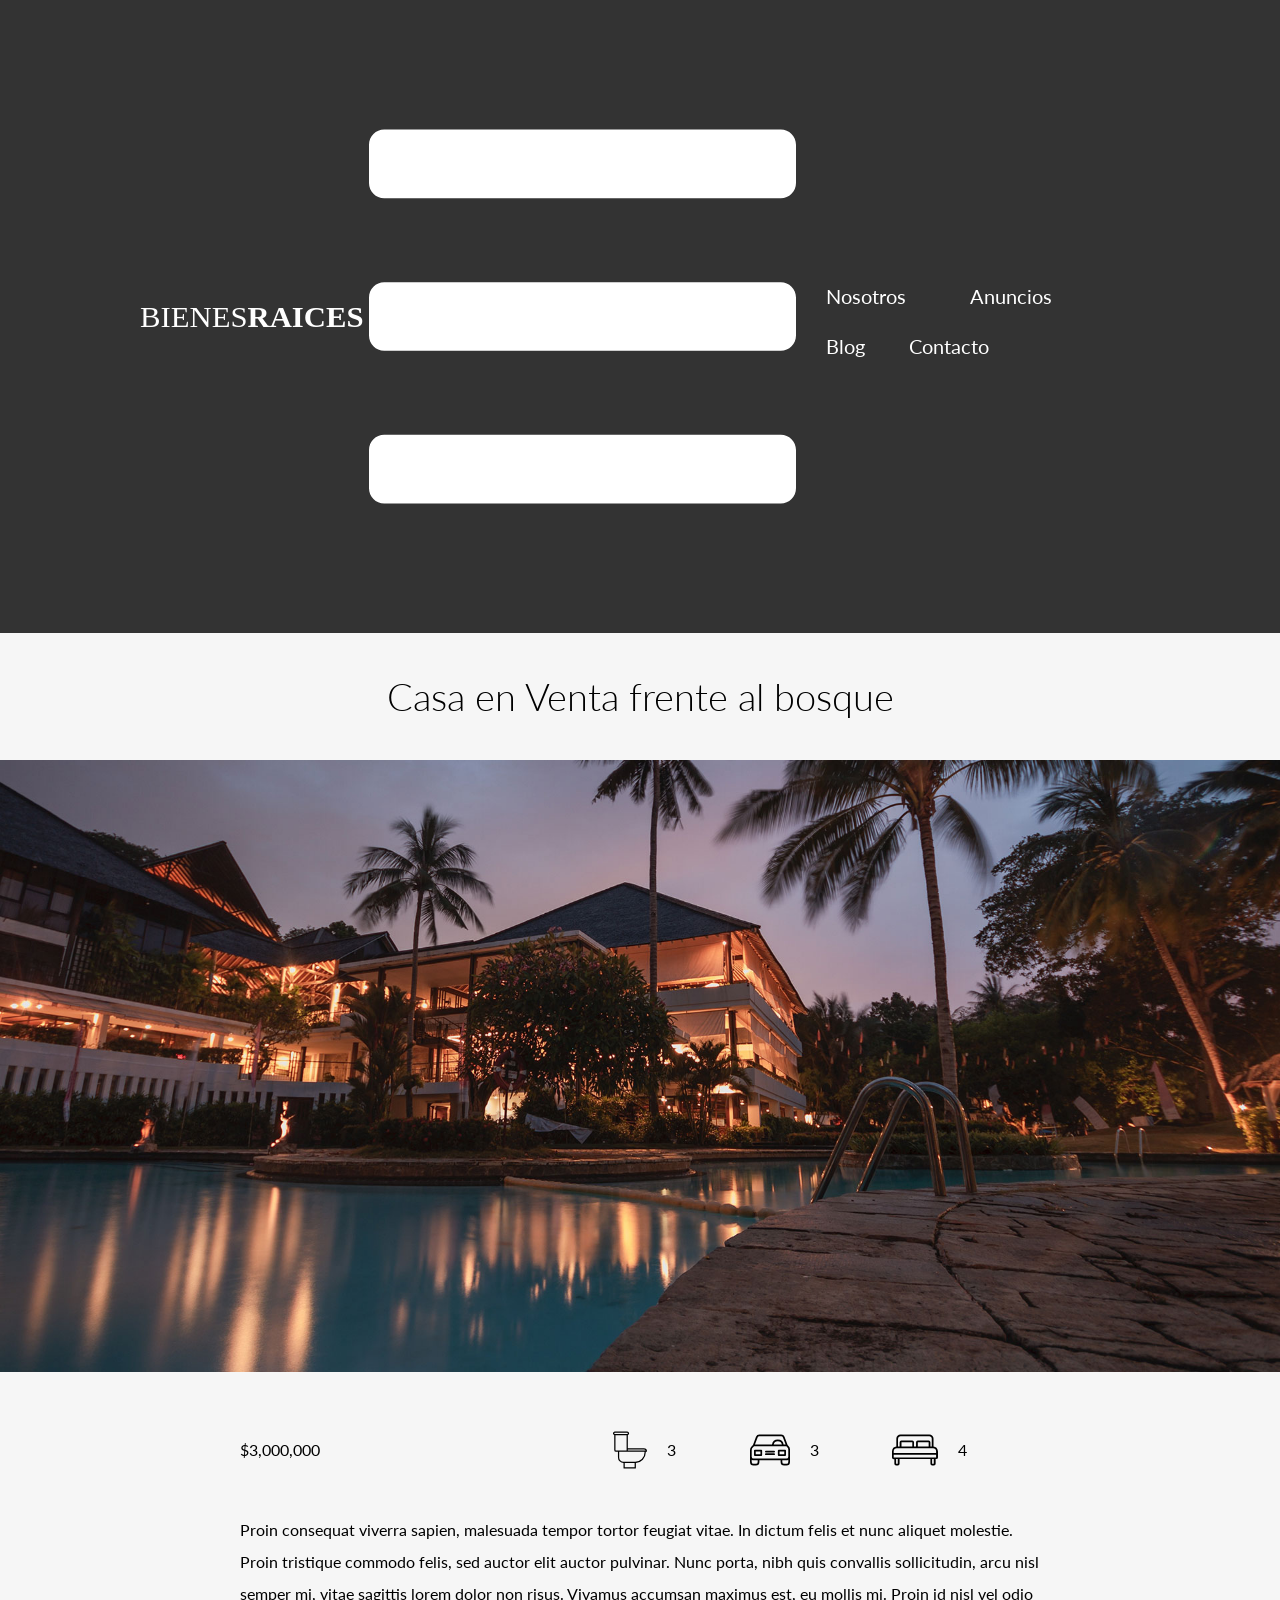
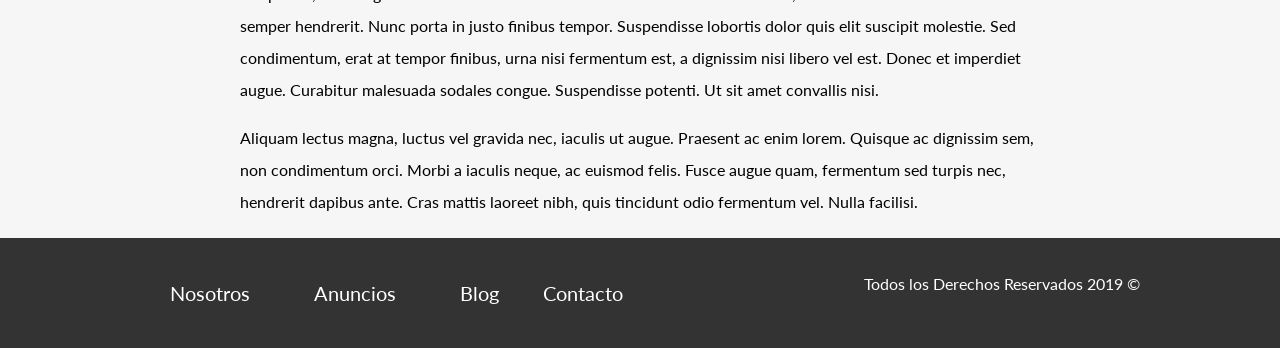
<file: anuncio.html>
<!DOCTYPE html>
<html lang="en">

<head>
    <meta charset="UTF-8">
    <meta name="viewport" content="width=device-width, initial-scale=1.0">
    <meta http-equiv="X-UA-Compatible" content="ie=edge">
    <title>Bienes Raices</title>
    <link href="https://fonts.googleapis.com/css?family=Lato:300,400,700,900" rel="stylesheet">
    <link rel="stylesheet" href="css/normalize.css">
    <link rel="stylesheet" href="css/styles.css">
</head>

<body>

    <header class="site-header">
        <div class="contenedor contenido-header">
            <div class="barra">
                <a href="/">
                    <img src="img/logo.svg" alt="Logotipo de Bienes Raices">
                </a>
                <div class="mobile-menu">
                    <a href="#navegacion">
                        <img src="img/barras.svg" alt="Icono Menu">
                    </a>
                </div>

                <nav id="navegacion" class="navegacion">
                    <a href="nosotros.html">Nosotros</a>
                    <a href="anuncios.html">Anuncios</a>
                    <a href="blog.html">Blog</a>
                    <a href="contacto.html">Contacto</a>
                </nav>
            </div>
        </div>
        <!-- contenedor -->
    </header>

    <h1 class="fw-300 centrar-texto">Casa en Venta frente al bosque</h1>
    <img src="img/destacada.jpg" alt="Imagen Anuncio">

    <main class="contenedor seccion contenido-centrado">
        <div class="resumen-propiedad">
            <p class="precio">$3,000,000</p>
            <ul class="iconos-caracteristicas">
                <li>
                    <img src="img/icono_wc.svg" alt="icono wc">
                    <p>3</p>
                </li>
                <li>
                    <img src="img/icono_estacionamiento.svg" alt="icono autos">
                    <p>3</p>
                </li>
                <li>
                    <img src="img/icono_dormitorio.svg" alt="icono habitaciones">
                    <p>4</p>
                </li>
            </ul>
        </div>
        <!--.resumen-propiedad-->

        <p>Proin consequat viverra sapien, malesuada tempor tortor feugiat vitae. In dictum felis et nunc aliquet molestie. Proin tristique commodo felis, sed auctor elit auctor pulvinar. Nunc porta, nibh quis convallis sollicitudin, arcu nisl semper mi,
            vitae sagittis lorem dolor non risus. Vivamus accumsan maximus est, eu mollis mi. Proin id nisl vel odio semper hendrerit. Nunc porta in justo finibus tempor. Suspendisse lobortis dolor quis elit suscipit molestie. Sed condimentum, erat at
            tempor finibus, urna nisi fermentum est, a dignissim nisi libero vel est. Donec et imperdiet augue. Curabitur malesuada sodales congue. Suspendisse potenti. Ut sit amet convallis nisi.</p>

        <p>Aliquam lectus magna, luctus vel gravida nec, iaculis ut augue. Praesent ac enim lorem. Quisque ac dignissim sem, non condimentum orci. Morbi a iaculis neque, ac euismod felis. Fusce augue quam, fermentum sed turpis nec, hendrerit dapibus ante.
            Cras mattis laoreet nibh, quis tincidunt odio fermentum vel. Nulla facilisi.</p>
    </main>

    <footer class="site-footer seccion">
        <div class="contenedor contenedor-footer">
            <nav class="navegacion">
                <a href="nosotros.html">Nosotros</a>
                <a href="anuncios.html">Anuncios</a>
                <a href="blog.html">Blog</a>
                <a href="contacto.html">Contacto</a>
            </nav>
            <p class="copyright">Todos los Derechos Reservados 2019 &copy; </p>
        </div>
    </footer>
</body>

</html>
</file>
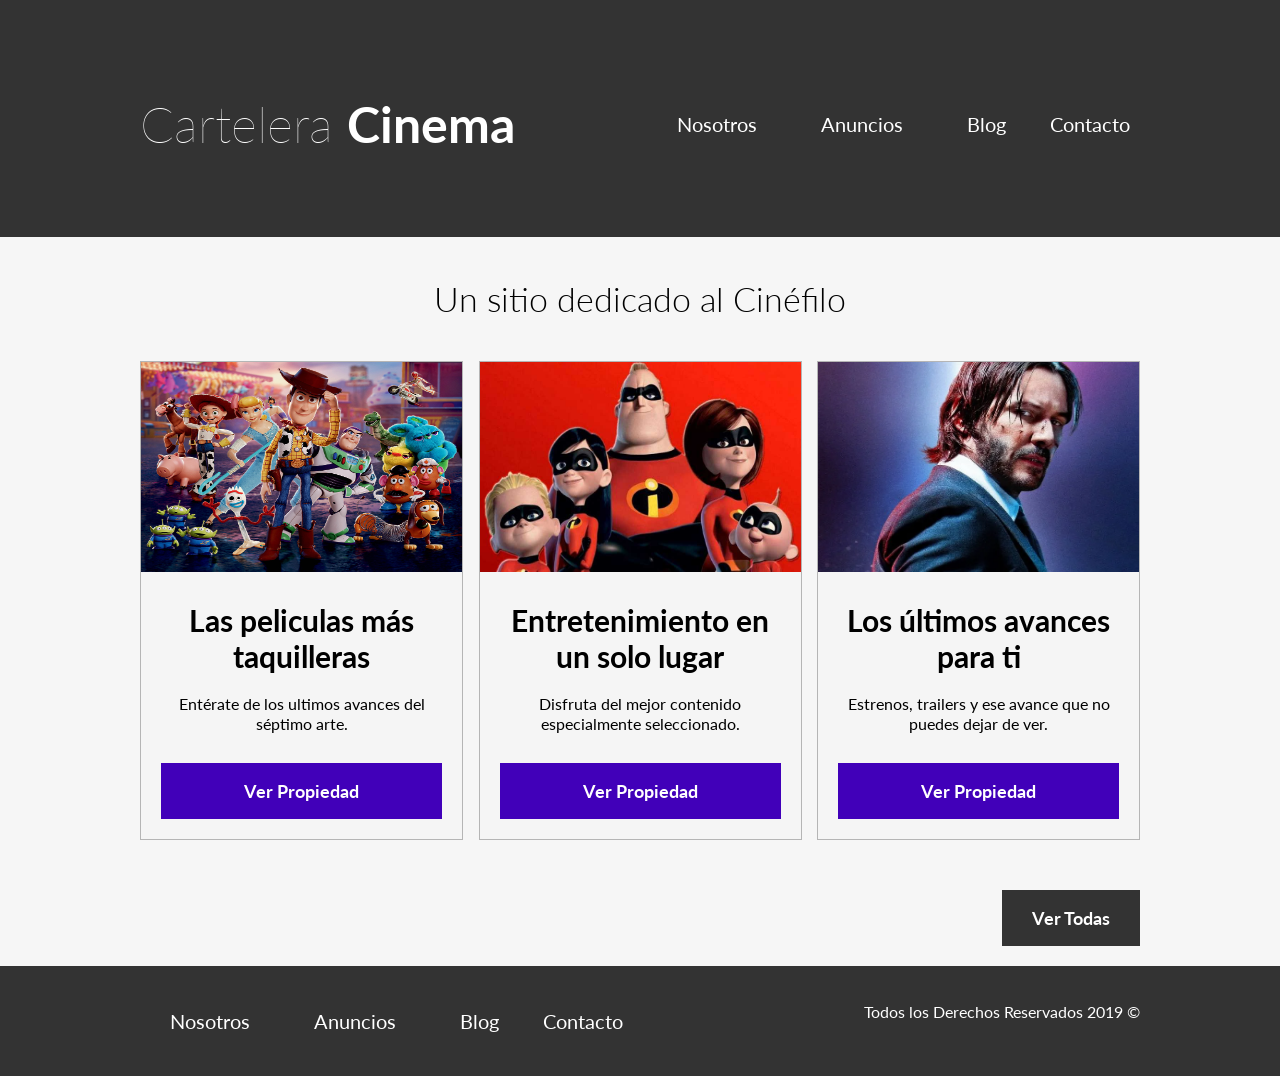
<file: anuncios.html>
<!DOCTYPE html>
<html lang="en">

<head>
    <meta charset="UTF-8">
    <meta name="viewport" content="width=device-width, initial-scale=1.0">
    <meta http-equiv="X-UA-Compatible" content="ie=edge">
    <title>Cartelera Cinema</title>
    <link href="https://fonts.googleapis.com/css?family=Lato:300,400,700,900" rel="stylesheet">
    <link rel="stylesheet" href="css/normalize.css">
    <link rel="stylesheet" href="css/styles.css">
</head>

<body>

    <header class="site-header">
        <div class="contenedor contenido-header">
            <div class="barra">
                <a href="/">
                    <h1>Cartelera <span>Cinema</span></h1>
                </a>

                <!-- <div class="mobile-menu">
                    <a href="#navegacion">
                        <img src="img/barras.svg" alt="Icono Menu">
                    </a>
                </div> -->

                <nav id="navegacion" class="navegacion">
                    <a href="nosotros.html">Nosotros</a>
                    <a href="anuncios.html">Anuncios</a>
                    <a href="blog.html">Blog</a>
                    <a href="contacto.html">Contacto</a>
                </nav>
            </div>
        </div>
        <!-- contenedor -->
    </header>

    <main class="seccion contenedor">
        <h2 class="fw-300 centrar-texto">Un sitio dedicado al Cinéfilo</h2>

        <div class="contenedor-anuncios">
            <div class="anuncio">
                <div class="contenedor-imagen">
                    <img src="Imagenes/toy-story.jpg">
                </div>
                <div class="contenido-anuncio">
                    <h3>Las peliculas más taquilleras</h3>
                    <p>Entérate de los ultimos avances del séptimo arte.</p>

                    <a href="anuncio.html " class="boton boton-amarillo d-block ">Ver Propiedad</a>
                </div>
            </div>

            <div class="anuncio ">
                <div class="contenedor-imagen">
                    <img src="Imagenes/increibles.jpg " alt="Anuncio casa de lujo ">
                </div>
                <div class="contenido-anuncio ">
                    <h3>Entretenimiento en un solo lugar</h3>
                    <p>Disfruta del mejor contenido especialmente seleccionado.</p>

                    <a href="anuncio.html " class="boton boton-amarillo d-block ">Ver Propiedad</a>
                </div>
            </div>

            <div class="anuncio">
                <div class="contenedor-imagen">
                    <img src="Imagenes/john_wick.webp " alt="Anuncio casa con alberca ">
                </div>
                <div class="contenido-anuncio ">
                    <h3>Los últimos avances para ti</h3>
                    <p>Estrenos, trailers y ese avance que no puedes dejar de ver.</p>
                    <a href="anuncio.html " class="boton boton-amarillo d-block ">Ver Propiedad</a>
                </div>
            </div>
        </div>

        <div class="ver-todas ">
            <a href="anuncios.html " class="boton boton-verde ">Ver Todas</a>
        </div>
    </main>

    <footer class="site-footer seccion">
        <div class="contenedor contenedor-footer">
            <nav class="navegacion">
                <a href="nosotros.html">Nosotros</a>
                <a href="anuncios.html">Anuncios</a>
                <a href="blog.html">Blog</a>
                <a href="contacto.html">Contacto</a>
            </nav>
            <p class="copyright">Todos los Derechos Reservados 2019 &copy; </p>
        </div>
    </footer>
</body>

</html>
</file>
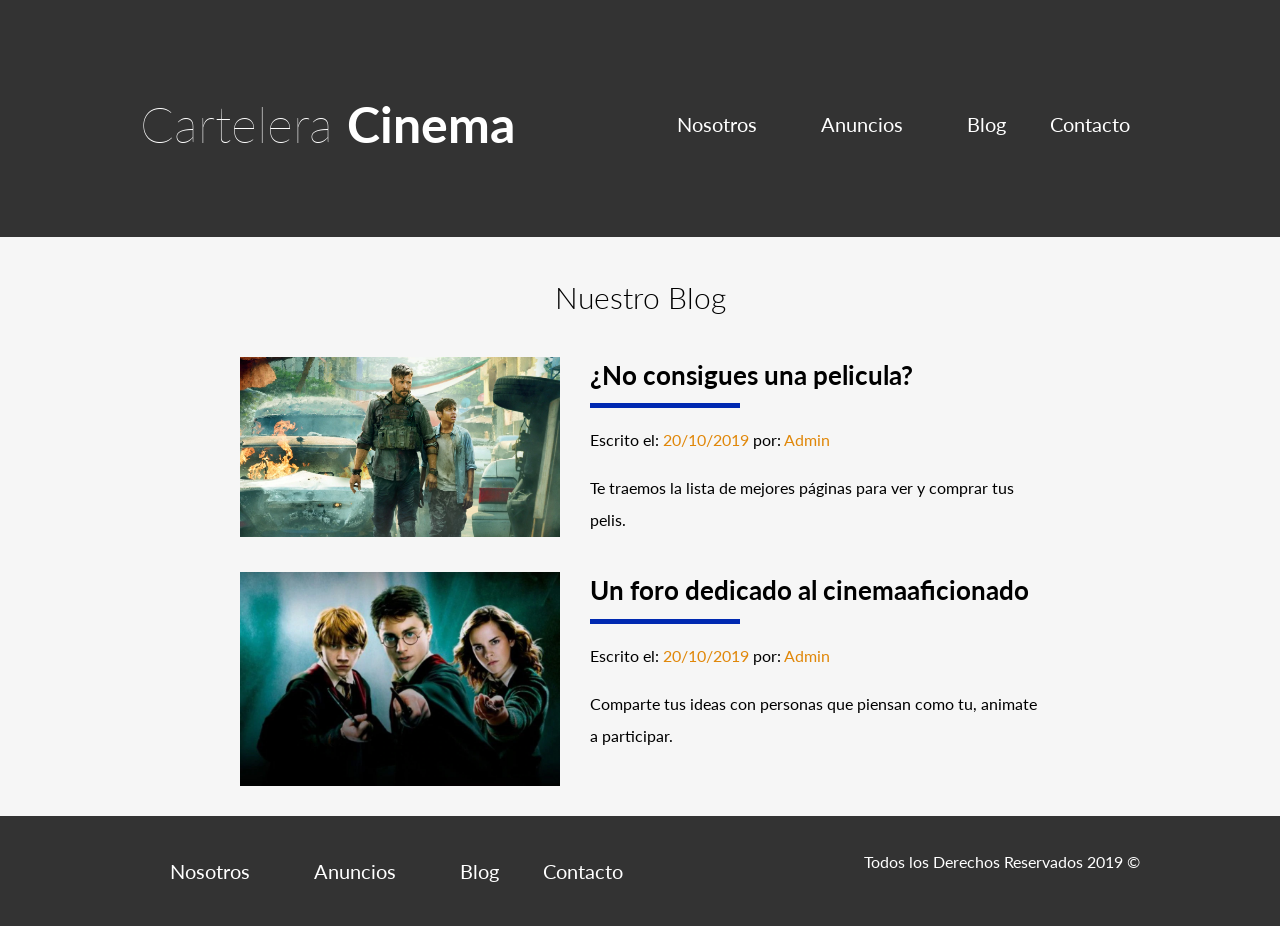
<file: blog.html>
<!DOCTYPE html>
<html lang="en">

<head>
    <meta charset="UTF-8">
    <meta name="viewport" content="width=device-width, initial-scale=1.0">
    <meta http-equiv="X-UA-Compatible" content="ie=edge">
    <title>Cartelera Cinema</title>
    <link href="https://fonts.googleapis.com/css?family=Lato:300,400,700,900" rel="stylesheet">
    <link rel="stylesheet" href="css/normalize.css">
    <link rel="stylesheet" href="css/styles.css">
</head>

<body>

    <header class="site-header">
        <div class="contenedor contenido-header">
            <div class="barra">
                <a href="/">
                    <h1>Cartelera <span>Cinema</span></h1>
                </a>
                <!-- <div class="mobile-menu">
                    <a href="#navegacion">
                        <img src="img/barras.svg" alt="Icono Menu">
                    </a>
                </div> -->

                <nav id="navegacion" class="navegacion">
                    <a href="nosotros.html">Nosotros</a>
                    <a href="anuncios.html">Anuncios</a>
                    <a href="blog.html">Blog</a>
                    <a href="contacto.html">Contacto</a>
                </nav>
            </div>
        </div>
        <!-- contenedor -->
    </header>



    <main class="contenedor seccion contenido-centrado">
        <section class="blog ">
            <h3 class="centrar-texto fw-300 ">Nuestro Blog</h3>

            <article class="entrada-blog ">
                <div class="imagen ">
                    <img src="Imagenes/extraccion.webp" alt="Entrada de blog ">
                </div>
                <div class="texto-entrada ">
                    <a href="entrada.html ">
                        <h4>¿No consigues una pelicula?</h4>
                    </a>
                    <p>Escrito el: <span> 20/10/2019 </span> por: <span> Admin </span> </p>
                    <p>Te traemos la lista de mejores páginas para ver y comprar tus pelis.</p>
                </div>
            </article>

            <article class="entrada-blog ">
                <div class="imagen ">
                    <img src="Imagenes/harry-potter.webp" alt="Entrada de blog ">
                </div>
                <div class="texto-entrada ">
                    <a href="entrada.html ">
                        <h4>Un foro dedicado al cinemaaficionado</h4>
                    </a>
                    <p>Escrito el: <span> 20/10/2019 </span> por: <span> Admin </span> </p>
                    <p>Comparte tus ideas con personas que piensan como tu, animate a participar.</p>
                </div>
            </article>
        </section>
    </main>

    <footer class="site-footer seccion">
        <div class="contenedor contenedor-footer">
            <nav class="navegacion">
                <a href="nosotros.html">Nosotros</a>
                <a href="anuncios.html">Anuncios</a>
                <a href="blog.html">Blog</a>
                <a href="contacto.html">Contacto</a>
            </nav>
            <p class="copyright">Todos los Derechos Reservados 2019 &copy; </p>
        </div>
    </footer>
</body>

</html>
</file>
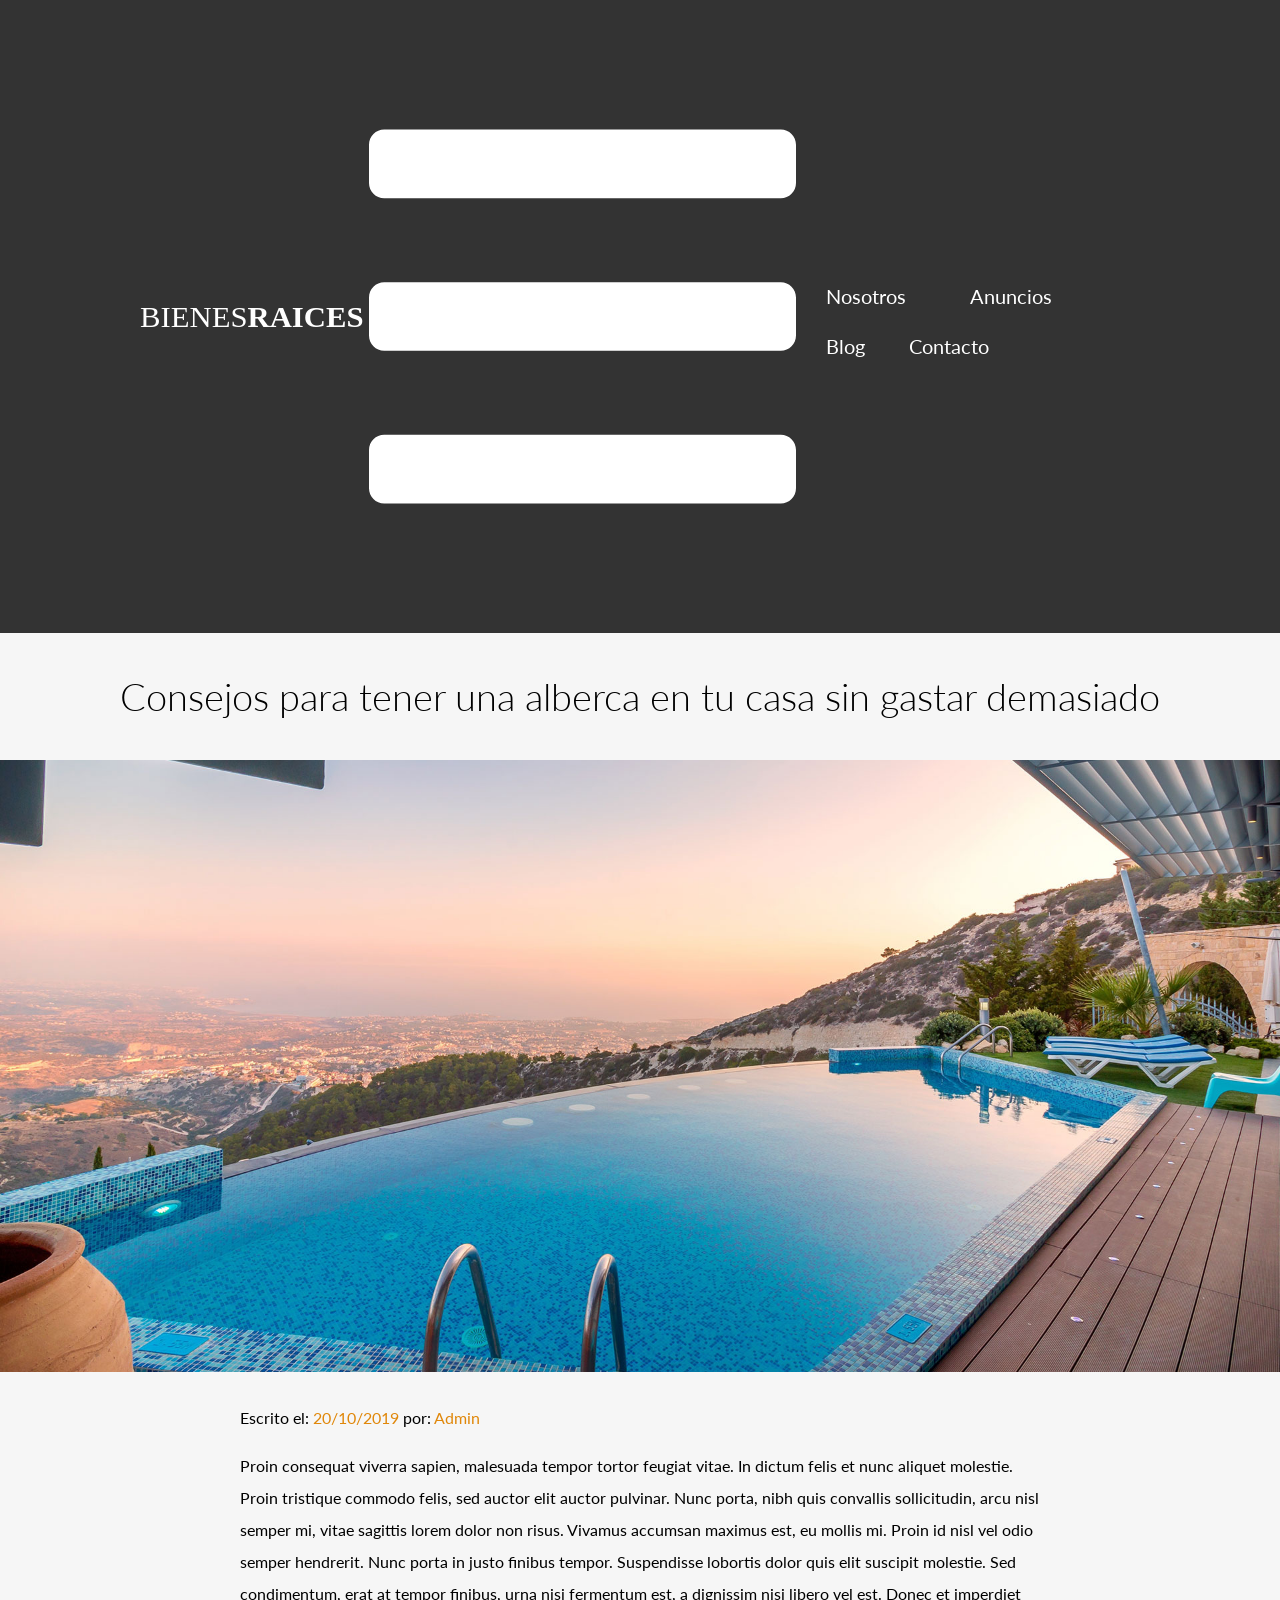
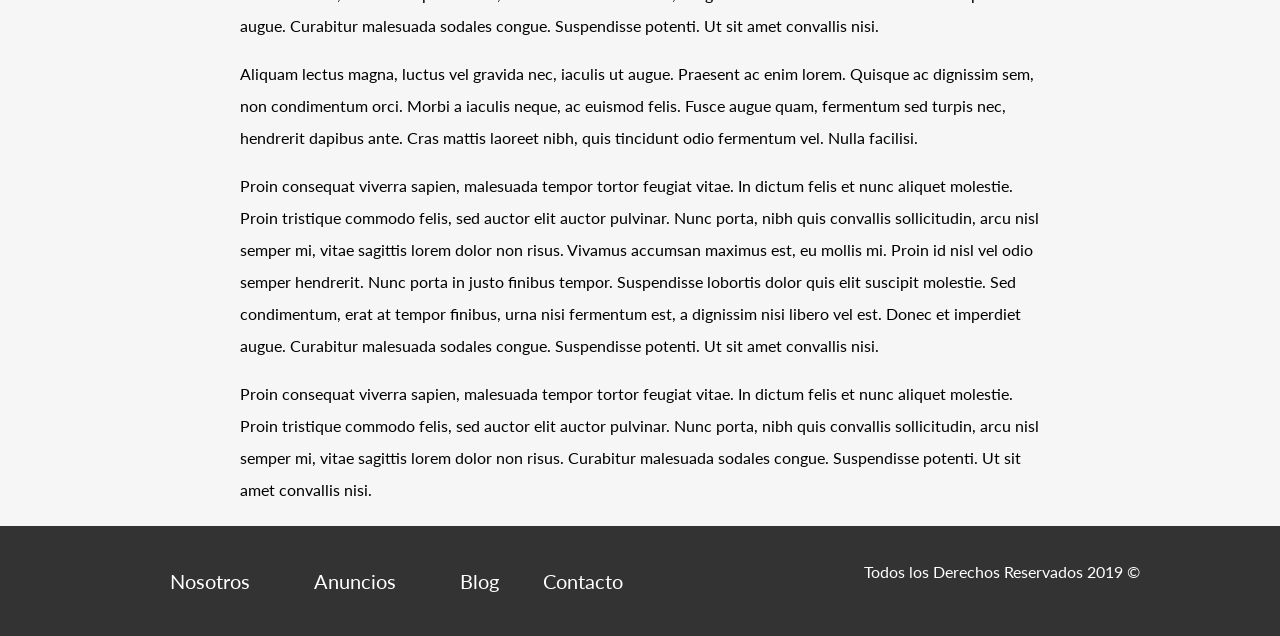
<file: entrada.html>
<!DOCTYPE html>
<html lang="en">
<head>
    <meta charset="UTF-8">
    <meta name="viewport" content="width=device-width, initial-scale=1.0">
    <meta http-equiv="X-UA-Compatible" content="ie=edge">
    <title>Bienes Raices</title>
    <link href="https://fonts.googleapis.com/css?family=Lato:300,400,700,900" rel="stylesheet">
    <link rel="stylesheet" href="css/normalize.css">
    <link rel="stylesheet" href="css/styles.css">
</head>
<body>

    <header class="site-header">
        <div class="contenedor contenido-header">
            <div class="barra">
                <a href="/">
                    <img src="img/logo.svg" alt="Logotipo de Bienes Raices">
                </a>
                <div class="mobile-menu">
                    <a href="#navegacion">
                        <img src="img/barras.svg" alt="Icono Menu">
                    </a>
                </div>

                <nav id="navegacion" class="navegacion">
                    <a href="nosotros.html">Nosotros</a>
                    <a href="anuncios.html">Anuncios</a>
                    <a href="blog.html">Blog</a>
                    <a href="contacto.html">Contacto</a>
                </nav>
            </div>
        </div> <!-- contenedor -->
    </header>

    <h1 class="fw-300 centrar-texto">Consejos para tener una alberca en tu casa sin gastar demasiado</h1>

    <img src="img/destacada2.jpg" alt="Imagen Principal">

    <main class="contenedor seccion contenido-centrado texto-entrada">
        <p>Escrito el: <span> 20/10/2019 </span> por: <span> Admin </span> </p>

        <p>Proin consequat viverra sapien, malesuada tempor tortor feugiat vitae. In dictum felis et nunc aliquet molestie. Proin tristique commodo felis, sed auctor elit auctor pulvinar. Nunc porta, nibh quis convallis sollicitudin, arcu nisl semper mi, vitae sagittis lorem dolor non risus. Vivamus accumsan maximus est, eu mollis mi. Proin id nisl vel odio semper hendrerit. Nunc porta in justo finibus tempor. Suspendisse lobortis dolor quis elit suscipit molestie. Sed condimentum, erat at tempor finibus, urna nisi fermentum est, a dignissim nisi libero vel est. Donec et imperdiet augue. Curabitur malesuada sodales congue. Suspendisse potenti. Ut sit amet convallis nisi.</p>

        <p>Aliquam lectus magna, luctus vel gravida nec, iaculis ut augue. Praesent ac enim lorem. Quisque ac dignissim sem, non condimentum orci. Morbi a iaculis neque, ac euismod felis. Fusce augue quam, fermentum sed turpis nec, hendrerit dapibus ante. Cras mattis laoreet nibh, quis tincidunt odio fermentum vel. Nulla facilisi.</p>

        <p>Proin consequat viverra sapien, malesuada tempor tortor feugiat vitae. In dictum felis et nunc aliquet molestie. Proin tristique commodo felis, sed auctor elit auctor pulvinar. Nunc porta, nibh quis convallis sollicitudin, arcu nisl semper mi, vitae sagittis lorem dolor non risus. Vivamus accumsan maximus est, eu mollis mi. Proin id nisl vel odio semper hendrerit. Nunc porta in justo finibus tempor. Suspendisse lobortis dolor quis elit suscipit molestie. Sed condimentum, erat at tempor finibus, urna nisi fermentum est, a dignissim nisi libero vel est. Donec et imperdiet augue. Curabitur malesuada sodales congue. Suspendisse potenti. Ut sit amet convallis nisi.</p>

        <p>Proin consequat viverra sapien, malesuada tempor tortor feugiat vitae. In dictum felis et nunc aliquet molestie. Proin tristique commodo felis, sed auctor elit auctor pulvinar. Nunc porta, nibh quis convallis sollicitudin, arcu nisl semper mi, vitae sagittis lorem dolor non risus.  Curabitur malesuada sodales congue. Suspendisse potenti. Ut sit amet convallis nisi.</p>
    </main>

    <footer class="site-footer seccion">
        <div class="contenedor contenedor-footer">
            <nav class="navegacion">
                <a href="nosotros.html">Nosotros</a>
                <a href="anuncios.html">Anuncios</a>
                <a href="blog.html">Blog</a>
                <a href="contacto.html">Contacto</a>
            </nav>
            <p class="copyright">Todos los Derechos Reservados 2019 &copy; </p>
        </div>
    </footer>
</body>
</html>
</file>
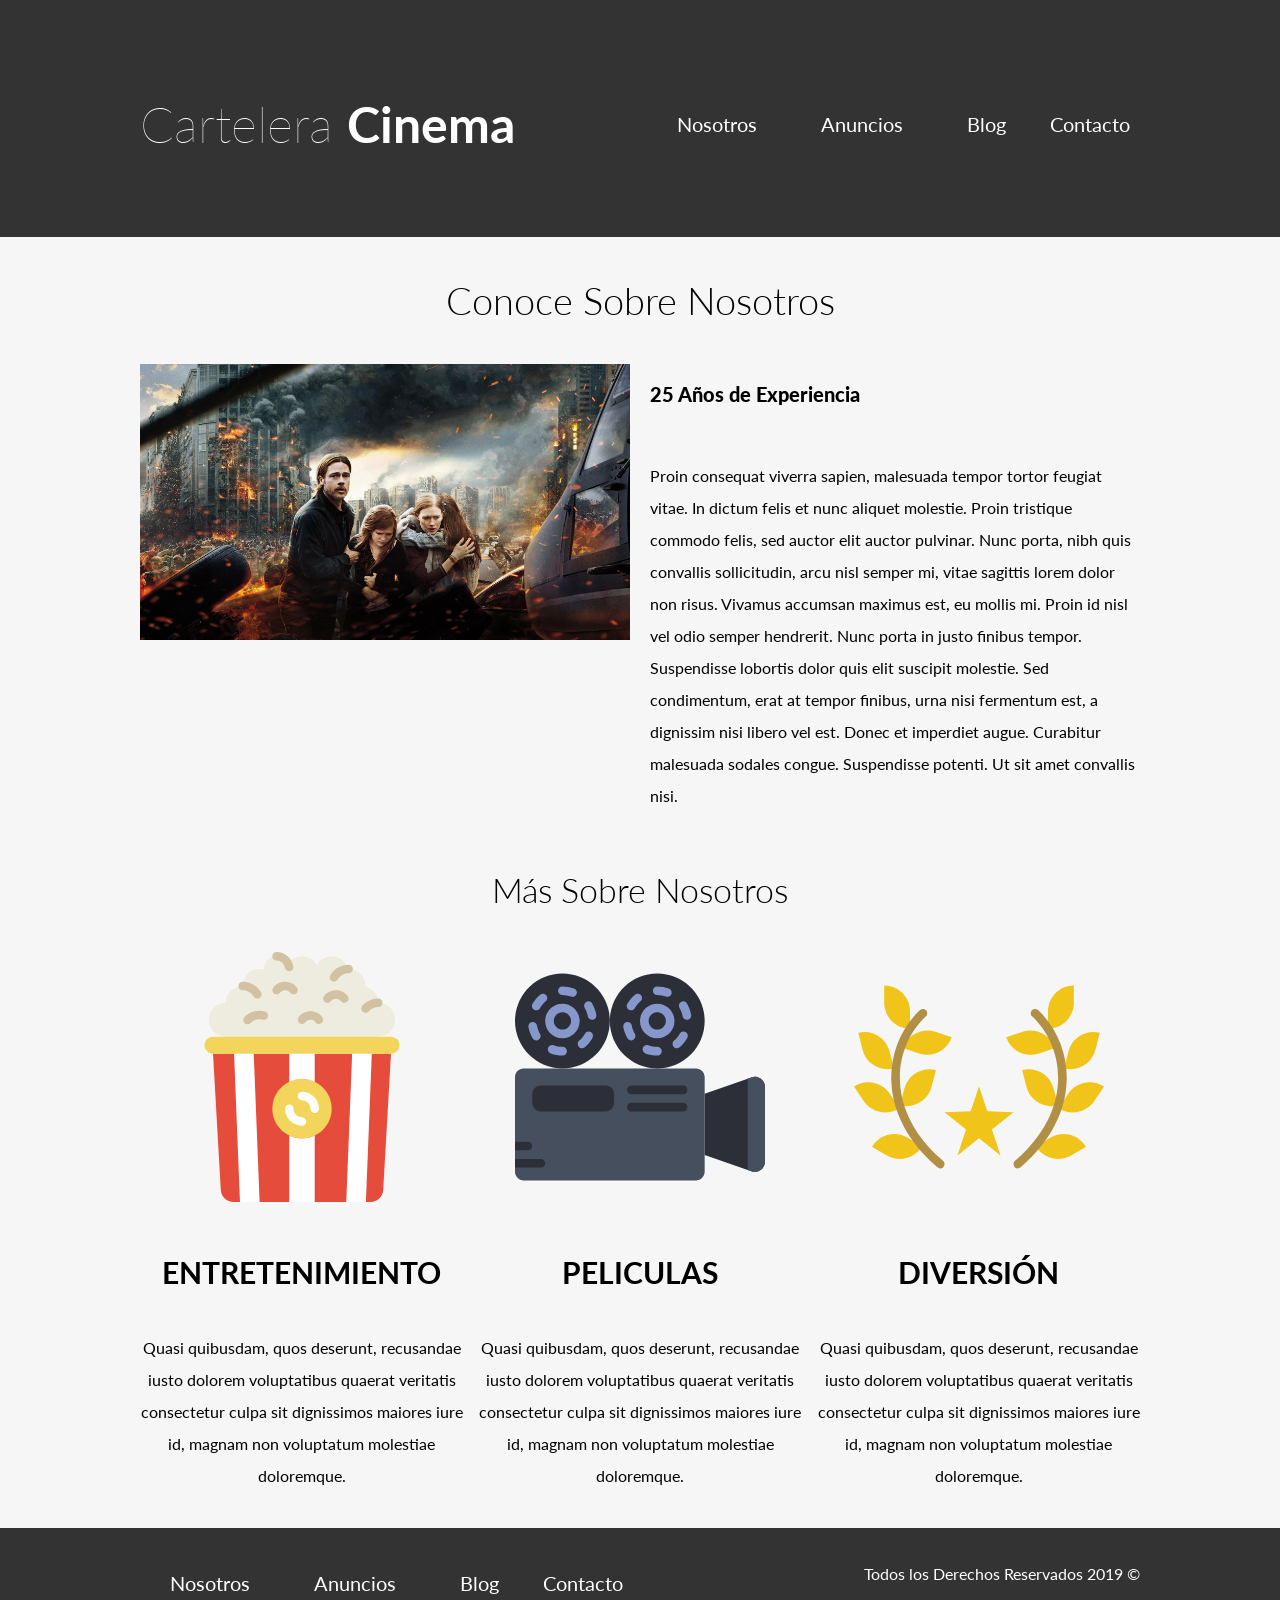
<file: nosotros.html>
<!DOCTYPE html>
<html lang="en">

<head>
    <meta charset="UTF-8">
    <meta name="viewport" content="width=device-width, initial-scale=1.0">
    <meta http-equiv="X-UA-Compatible" content="ie=edge">
    <title>Bienes Raices</title>
    <link href="https://fonts.googleapis.com/css?family=Lato:300,400,700,900" rel="stylesheet">
    <link rel="stylesheet" href="css/normalize.css">
    <link rel="stylesheet" href="css/styles.css">
</head>

<body>

    <header class="site-header">
        <div class="contenedor contenido-header">
            <div class="barra">
                <a href="/">
                    <h1>Cartelera <span>Cinema</span></h1>
                </a>
                <!-- <div class="mobile-menu">
                    <a href="#navegacion">
                        <img src="img/barras.svg" alt="Icono Menu">
                    </a>
                </div> -->

                <nav id="navegacion" class="navegacion">
                    <a href="nosotros.html">Nosotros</a>
                    <a href="anuncios.html">Anuncios</a>
                    <a href="blog.html">Blog</a>
                    <a href="contacto.html">Contacto</a>
                </nav>
            </div>
        </div>
        <!-- contenedor -->
    </header>

    <main class="contenedor">
        <h1 class="fw-300 centrar-texto">Conoce Sobre Nosotros</h1>

        <div class="contenido-nosotros">
            <div class="imagen">
                <img src="Imagenes/guerra-mundial-z.jpg" alt="Imagen Sobre Nosotros">
            </div>
            <div class="texto-nosotros">
                <blockquote>25 Años de Experiencia</blockquote>

                <p>Proin consequat viverra sapien, malesuada tempor tortor feugiat vitae. In dictum felis et nunc aliquet molestie. Proin tristique commodo felis, sed auctor elit auctor pulvinar. Nunc porta, nibh quis convallis sollicitudin, arcu nisl semper
                    mi, vitae sagittis lorem dolor non risus. Vivamus accumsan maximus est, eu mollis mi. Proin id nisl vel odio semper hendrerit. Nunc porta in justo finibus tempor. Suspendisse lobortis dolor quis elit suscipit molestie. Sed condimentum,
                    erat at tempor finibus, urna nisi fermentum est, a dignissim nisi libero vel est. Donec et imperdiet augue. Curabitur malesuada sodales congue. Suspendisse potenti. Ut sit amet convallis nisi.</p>

            </div>
        </div>
    </main>

    <section class="contenedor seccion">
        <h2 class="fw-300 centrar-texto">Más Sobre Nosotros</h2>

        <div class="iconos-nosotros">
            <div class="icono">
                <img src="Imagenes/Iconos/svg/popcorn.svg" alt="Icono Seguridad">
                <h3>Entretenimiento</h3>
                <p>Quasi quibusdam, quos deserunt, recusandae iusto dolorem voluptatibus quaerat veritatis consectetur culpa sit dignissimos maiores iure id, magnam non voluptatum molestiae doloremque.</p>
            </div>

            <div class="icono">
                <img src="Imagenes/Iconos/svg/video-camera.svg" alt="Icono Mejor Precio">
                <h3>Peliculas</h3>
                <p>Quasi quibusdam, quos deserunt, recusandae iusto dolorem voluptatibus quaerat veritatis consectetur culpa sit dignissimos maiores iure id, magnam non voluptatum molestiae doloremque.</p>
            </div>

            <div class="icono">
                <img src="Imagenes/Iconos/svg/award.svg" alt="Icono a Tiempo">
                <h3>Diversión</h3>
                <p>Quasi quibusdam, quos deserunt, recusandae iusto dolorem voluptatibus quaerat veritatis consectetur culpa sit dignissimos maiores iure id, magnam non voluptatum molestiae doloremque.</p>
            </div>
        </div>
    </section>

    <footer class="site-footer seccion">
        <div class="contenedor contenedor-footer">
            <nav class="navegacion">
                <a href="nosotros.html">Nosotros</a>
                <a href="anuncios.html">Anuncios</a>
                <a href="blog.html">Blog</a>
                <a href="contacto.html">Contacto</a>
            </nav>
            <p class="copyright">Todos los Derechos Reservados 2019 &copy; </p>
        </div>
    </footer>
</body>

</html>
</file>
<file: css/styles.css>
html {
    box-sizing: border-box;
    font-size: 62.5%;
    /** Reset para REMS - 62.5% = 10px de 16px **/
}

*,
*:before,
*:after {
    box-sizing: inherit;
}

body {
    font-family: 'Lato', sans-serif;
    font-size: 1.6rem;
    line-height: 2;
    background-color: rgb(246, 246, 246);
}


/** Globales **/

img {
    max-width: 100%;
}

.contenedor {
    width: 95%;
    max-width: 100rem;
    /** = 1200px; **/
    margin: 0 auto;
}

h1 {
    font-size: 3.8rem;
}

h2 {
    font-size: 3.4rem;
}

h3 {
    font-size: 3rem;
}

h4 {
    font-size: 2.6rem;
}


/** Utilidades **/

.seccion {
    margin-top: 2rem;
    margin-bottom: 2rem;
}

.fw-300 {
    font-weight: 300;
}

.centrar-texto {
    text-align: center;
}

.d-block {
    display: block!important;
}

.contenido-centrado {
    max-width: 800px;
}


/** Botones **/

.boton {
    color: #ffffff;
    font-weight: 700;
    text-decoration: none;
    font-size: 1.8rem;
    padding: 1rem 3rem;
    margin-top: 3rem;
    display: inline-block;
    text-align: center;
    border: none;
    display: block;
    flex: 0 0 100%;
}

@media (min-width: 768px) {
    .boton {
        display: inline-block;
        flex: 0 0 auto;
    }
}

.boton:hover {
    cursor: pointer;
}

.boton-amarillo {
    background-color: rgb(65, 0, 185);
}

.boton-verde {
    background-color: #333333;
}


/* Header */

.site-header {
    background-color: #333333;
    padding: 1rem 0 3rem 0;
}

.site-header.inicio {
    background-image: url(../img/avengers.jpg);
    background-position: center center;
    background-size: cover;
    height: 100vh;
    min-height: 60rem;
}

.contenido-header {
    height: 100%;
    display: flex;
    flex-direction: column;
    justify-content: space-between;
    text-align: center;
}

@media (min-width: 768px) {
    .contenido-header {
        text-align: left;
    }
}

.contenido-header h2 {
    color: #ffffff;
    padding-bottom: 2rem;
    max-width: 60rem;
    line-height: 2;
}

.barra a {
    color: #ffffff;
    text-decoration: none;
}

.contenido-header h1 {
    font-size: 5rem;
    font-weight: 100;
}

.contenido-header span {
    font-size: 5rem;
    font-weight: 700;
}

.barra {
    padding-top: 3rem;
}

@media (min-width: 768px) {
    .barra {
        display: flex;
        justify-content: space-between;
        align-items: center;
    }
}


/** Navegacion **/

.navegacion a {
    color: #ffffff;
    text-decoration: none;
    font-size: 2.2rem;
    display: block;
    padding: 0.5rem 1rem;
    margin: 10px 15rem;
}

@media (min-width: 768px) {
    .navegacion a {
        display: inline-block;
        font-size: 2rem;
        /** = 18px **/
        margin: 0 2rem;
    }
    .navegacion a:last-of-type {
        margin: 0;
    }
}

.navegacion a:hover {
    background-color: #33333355;
}


/** Mobile Menu **/


/* .mobile-menu img {
    width: 5rem;
} */


/* @media (min-width: 768px) {
    /* .mobile-menu {
        display: none;
    } */


/* } */


/* .navegacion:target {
    display: block;
}

.navegacion {
    display: none;
} */


/* @media (min-width: 768px) {
    .navegacion {
        display: block;
    }
} */


/** Iconos Nosotros **/

@media (min-width: 768px) {
    .iconos-nosotros {
        display: flex;
        justify-content: space-between;
    }
}

.icono {
    text-align: center;
}

@media (min-width: 768px) {
    .icono {
        flex-basis: calc(33.3% - 1rem);
    }
}

.icono h3 {
    text-transform: uppercase;
}

.icono img {
    width: 250px;
}


/** Anuncios **/

@media (min-width: 768px) {
    .contenedor-anuncios {
        display: flex;
        justify-content: space-between;
        flex-wrap: wrap;
    }
    .anuncio {
        display: flex;
        flex-direction: column;
    }
    .anuncio img {
        height: 210px;
        width: 100%;
        background-position: center center;
        background-size: cover;
    }
}

.anuncio {
    border: 1px solid #B5B5B5;
    background-color: #F5F5F5;
    margin-bottom: 2rem;
}

@media (min-width: 768px) {
    .anuncio {
        flex: 0 0 calc(33.3% - 1rem);
    }
}

.contenido-anuncio {
    padding: 2rem;
}

.contenido-anuncio h3,
.contenido-anuncio p {
    margin: 0 0 20px 0;
    line-height: 1.2;
    text-align: center;
}

.iconos-caracteristicas {
    list-style: none;
    padding: 0;
    display: flex;
    justify-content: space-evenly;
    flex: 1;
    max-width: 500px;
}

.iconos-caracteristicas li {
    /* flex: 1; */
    display: flex;
}

.iconos-caracteristicas li img {
    margin-right: 2rem;
}

.ver-todas {
    display: flex;
    justify-content: flex-end;
}


/** Contacto Home **/

.imagen-contacto {
    background-image: url(../Imagenes/wonder-woman-2.jpg);
    background-size: cover;
    background-position-y: -9rem;
    height: 40rem;
    display: flex;
    align-items: center;
}

@media (min-width: 768px) {
    .imagen-contacto {
        background-position-y: -30rem;
    }
}

.contenido-contacto {
    flex: 0 0 95%;
    color: #ffffff;
}

.contenido-contacto p {
    font-size: 1.8rem;
}


/** Sección Inferior **/

@media (min-width: 768px) {
    .seccion-inferior {
        display: flex;
        justify-content: space-between;
    }
    .seccion-inferior .blog {
        flex-basis: 60%;
    }
    .seccion-inferior .testimoniales {
        flex-basis: calc(40% - 2rem);
    }
}

.entrada-blog {
    margin-bottom: 2rem;
}

@media (min-width: 768px) {
    .entrada-blog {
        display: flex;
        justify-content: space-between;
    }
}

.entrada-blog:last-of-type {
    margin-bottom: 0;
}

@media (min-width: 768px) {
    .entrada-blog .imagen {
        flex-basis: 40%;
    }
    .entrada-blog .texto-entrada {
        flex-basis: calc(60% - 3rem);
    }
}

.texto-entrada a {
    color: #000000;
    text-decoration: none;
}

.texto-entrada h4 {
    margin: 0;
    line-height: 1.4;
}

.texto-entrada h4::after {
    content: '';
    display: block;
    width: 15rem;
    height: .5rem;
    background-color: rgb(0, 41, 177);
    margin-top: 1rem;
}

.texto-entrada span {
    color: #E08709;
}


/*** Testimoniales **/

.testimonial {
    background-color: rgb(0, 41, 177);
    font-size: 2.4rem;
    padding: 2rem;
    color: #ffffff;
    border-radius: 0.5rem;
    margin-top: 30px;
}

.testimonial p {
    text-align: right;
}

.testimonial blockquote {
    position: relative;
    padding-right: 5rem;
    font-weight: 300;
}


/** Footer **/

.site-footer {
    background-color: #333333;
    margin: 0;
}

.contenedor-footer {
    padding: 3rem 0;
    text-align: center;
}

@media (min-width: 768px) {
    .contenedor-footer {
        display: flex;
        justify-content: space-between;
    }
}

.site-footer nav {
    display: none;
}

@media (min-width: 768px) {
    .site-footer nav {
        display: block;
    }
}

.copyright {
    margin: 0;
    color: #ffffff;
}


/** INTERNAS **/


/* Nosotros **/

@media (min-width: 768px) {
    .contenido-nosotros {
        display: grid;
        grid-template-columns: repeat(2, 1fr);
        grid-column-gap: 2rem;
    }
}

.texto-nosotros blockquote {
    font-weight: 900;
    font-size: 2rem;
    margin: 0;
    padding: 1rem 0 3rem 0;
}


/** Anuncio **/

.resumen-propiedad {
    display: flex;
    justify-content: space-between;
    align-items: center;
}


/** Contacto **/

.contacto p {
    font-size: 1.4rem;
    color: #4f4f4f;
    margin: 2rem 0 0 0;
}

legend {
    font-size: 2rem;
    color: #4f4f4f;
}

label {
    font-weight: 700;
    text-transform: uppercase;
    display: block;
}

input:not([type="submit"]),
textarea,
select {
    padding: 1rem;
    display: block;
    width: 100%;
    background-color: #e1e1e1;
    margin-bottom: 2rem;
    border: none;
    border-radius: 1rem;
}

input[type="radio"] {
    width: auto;
    margin: 0;
}

select {
    -webkit-appearance: none;
    appearance: none;
}

textarea {
    height: 20rem;
}

.forma-contacto {
    max-width: 30rem;
    display: flex;
    justify-content: space-between;
    align-items: center;
}
</file>
